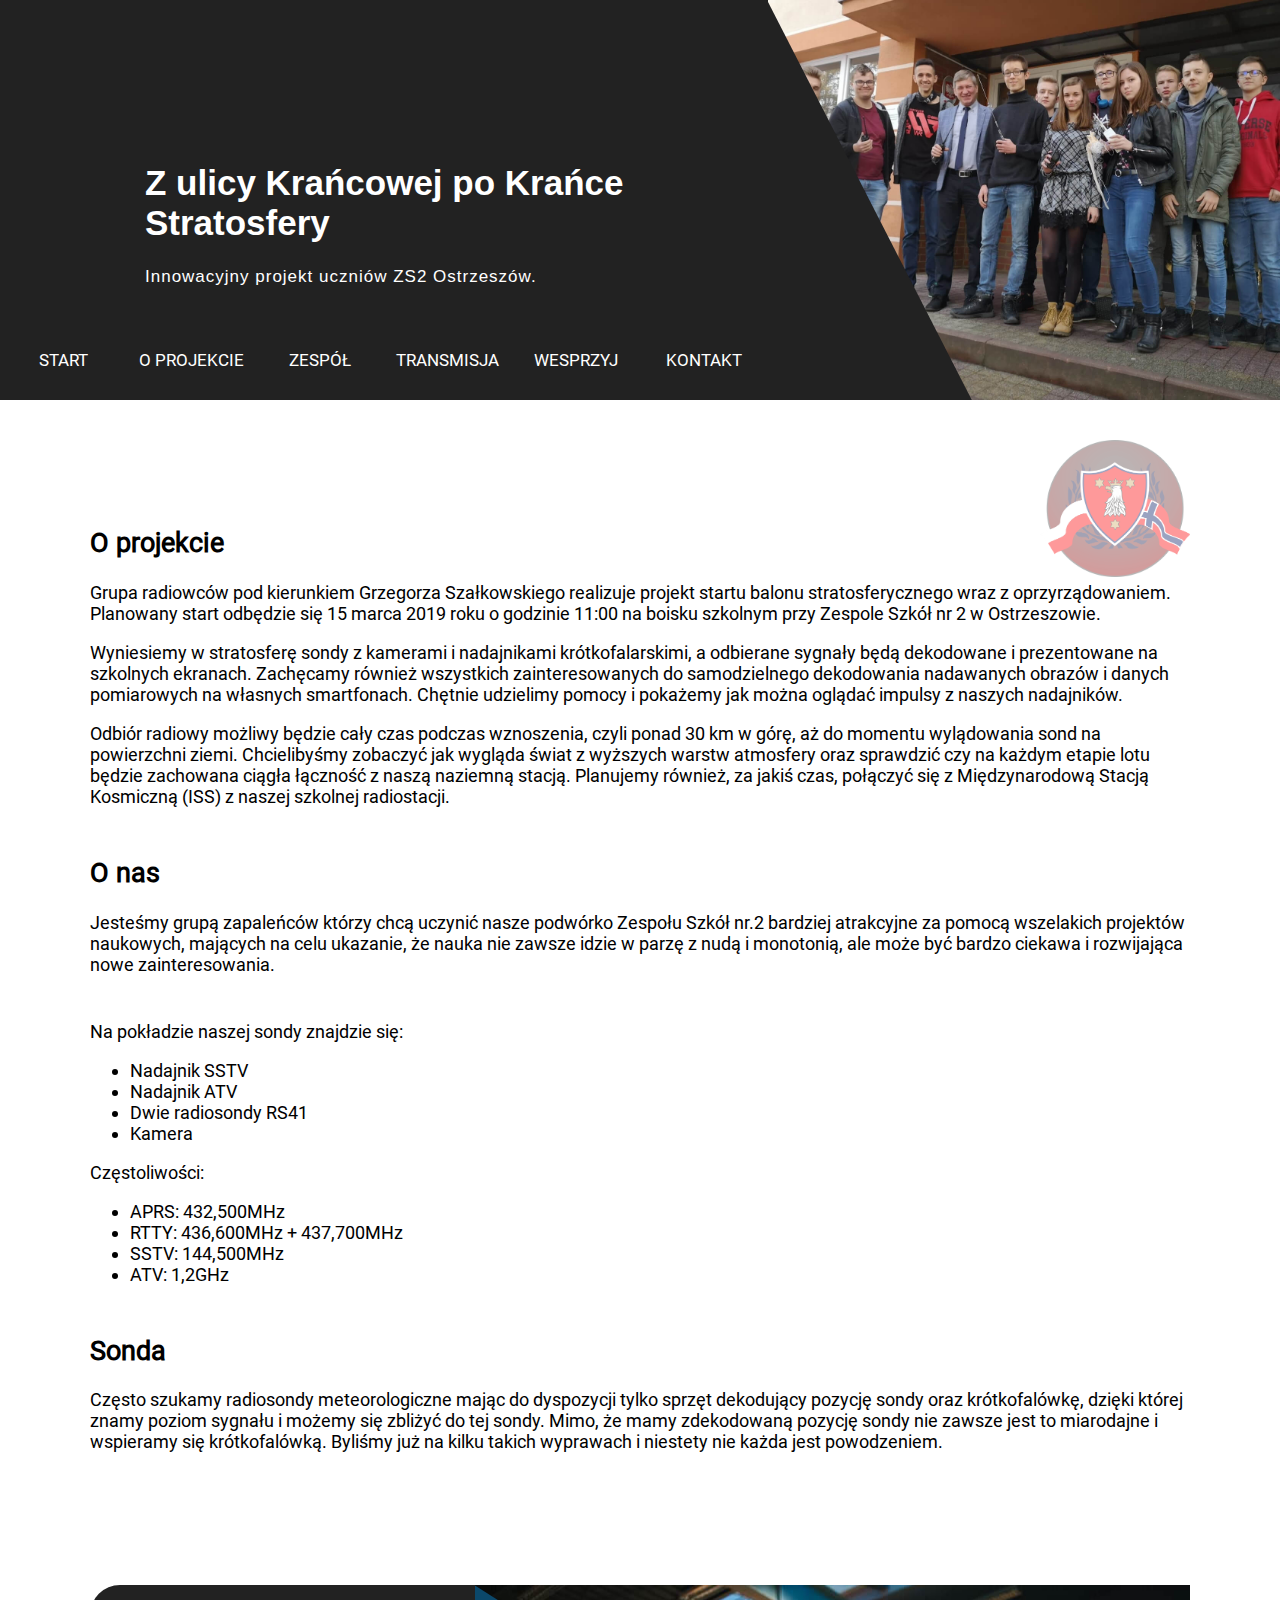
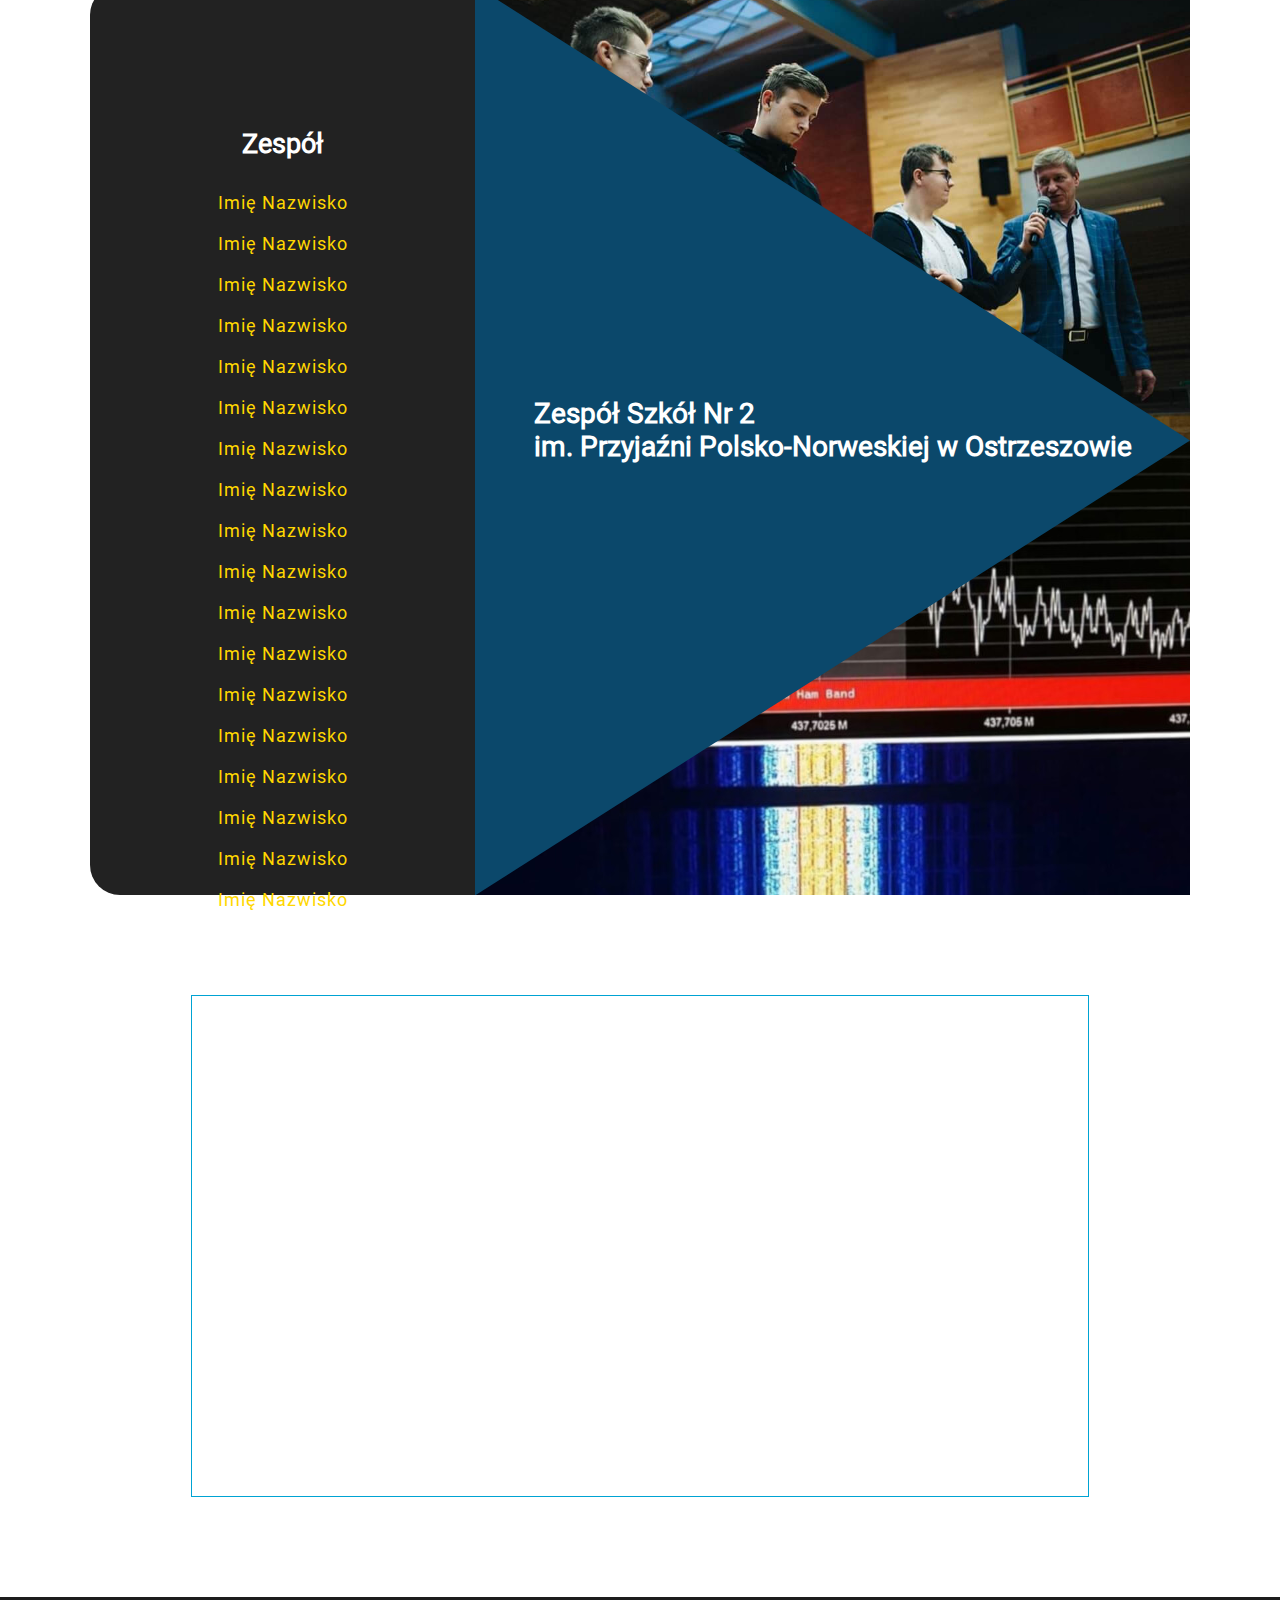
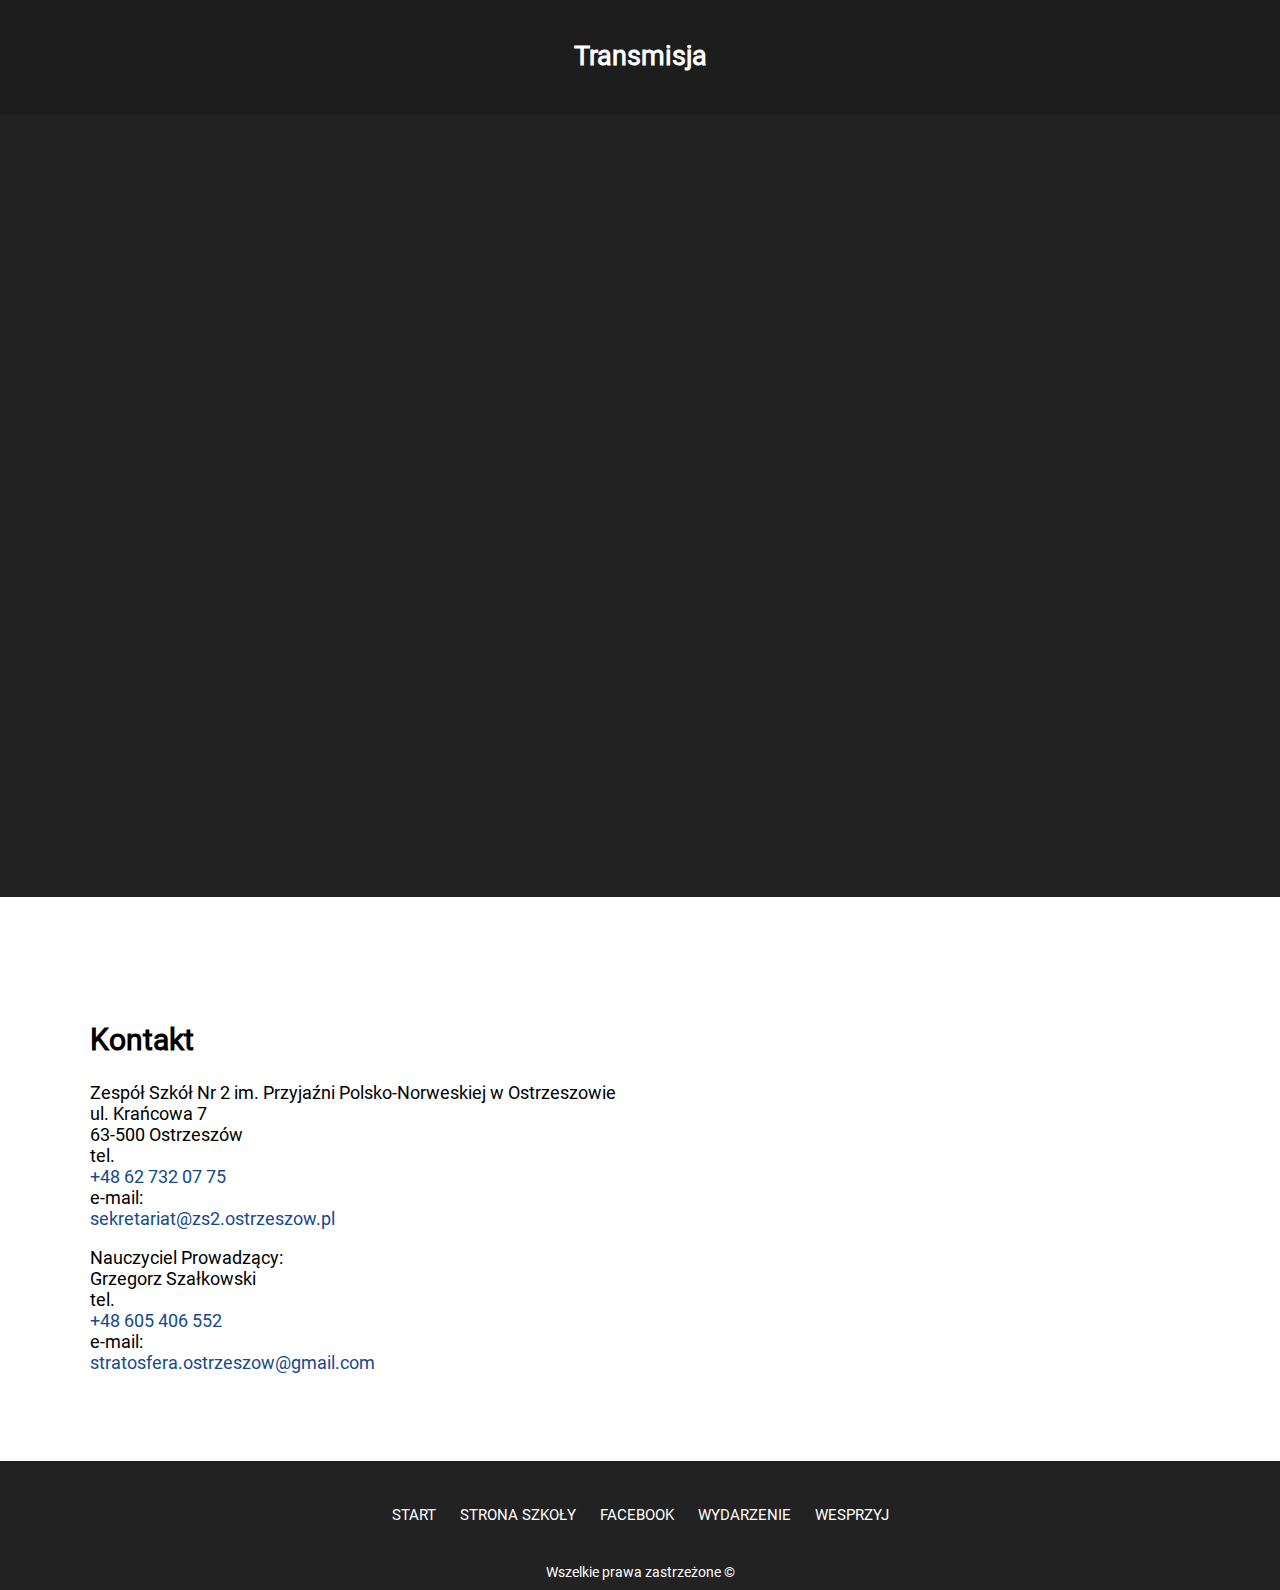
<file: index.html>
<!--
    DESIGNED BY ADAM CZWORDON
--><!DOCTYPE html>
<html lang="pl">
<head>
    <meta charset="utf-8">
    <title>Z ulicy Krańcowej po krańce stratosfery - strona główna</title>
    <meta name="viewport" content="width=device-width, initial-scale=1">
    <meta keywords="zs2, sonda kosmiczna, FUM, Ostrzeszów, informatyka, radio, projekt, kosmos, sonda, krótkofalówka">
    <meta name="description" content="Projekt jest realizowany przez grupę młodych amatorów krótkofalarstwa pod kierownictwem Grzegorza Szałkowskiego. Mamy na celu zobaczenie jak wygląda świat na wyższych warstwach atmosfery oraz sprawdzenie czy na każdym etapie lotu będzie zachowana ciągła łączność z naszą naziemną stacją. Planujemy również za jakiś czas połączyć się z Międzynarodową Stacją Kosmiczną z naszej stacji." />
    <meta name="theme-color" content="#222222"/>
    <link rel="stylesheet" href="css/style.css">
    <link rel="shortcut icon" href="img/" type="image/x-icon">
    <link rel="icon" href="img/favicon/favicon.ico" type="image/x-icon">
    <link rel="manifest" href="manifest.json">
</head>
<body>

    <div class="top clearfix" id="top">
        <div class="top-left">
            <header class="header-text">
                <h1 class="header-h1">Z ulicy Krańcowej po Krańce Stratosfery</h1>
                <p class="header-p">Innowacyjny projekt uczniów ZS2 Ostrzeszów.</p>
            </header>
            <div id="nav" class="nav-container">
                <nav class="nav">
                    <ul class="nav-ul clearfix">
                        <li class="nav-li">
                            <a href="#top" class="nav-a">Start</a>
                        </li>
                        <li class="nav-li">
                            <a href="#about" class="nav-a">O projekcie</a>
                        </li>
                        <li class="nav-li">
                            <a href="#team" class="nav-a">Zespół</a>
                        </li>
                        <li class="nav-li">
                            <a href="#transmission" class="nav-a important">Transmisja</a>
                        </li>
                        <li class="nav-li">
                            <a href="https://zrzutka.pl/8amf3y" rel="noopener" class="nav-a" target="_blank">Wesprzyj</a>
                        </li>
                        <li class="nav-li">
                            <a href="#contact" class="nav-a">Kontakt</a>
                        </li>
                    </ul>
                </nav>
            </div>
            
        </div>

        <div class="team-element">
            <div class="top-team"><span class="img-description">Uczniowie z prof. Grzegorzem Szałkowskim</span></div>
        </div>
    </div>
    <div id="nav-mobile"></div>
    <main >
        <article class="content">
            <div class="content-section zs2logo" id="about">
                <h2>O projekcie</h2>
                <p>Grupa radiowców pod kierunkiem Grzegorza Szałkowskiego realizuje projekt startu balonu stratosferycznego wraz z oprzyrządowaniem. Planowany start odbędzie się 15 marca 2019 roku o godzinie 11:00 na boisku szkolnym przy Zespole Szkół nr 2 w Ostrzeszowie.</p>

                <p>Wyniesiemy w stratosferę sondy z kamerami i nadajnikami krótkofalarskimi, a odbierane sygnały będą dekodowane i prezentowane na szkolnych ekranach. Zachęcamy również wszystkich zainteresowanych do samodzielnego dekodowania nadawanych obrazów i danych pomiarowych na własnych smartfonach. Chętnie udzielimy pomocy i pokażemy jak można oglądać impulsy z naszych nadajników.</p>
                
                <p>Odbiór radiowy możliwy będzie cały czas podczas wznoszenia, czyli ponad 30 km w górę, aż do momentu wylądowania sond na powierzchni ziemi.
                Chcielibyśmy zobaczyć jak wygląda świat z wyższych warstw atmosfery oraz sprawdzić czy na każdym etapie lotu będzie zachowana ciągła łączność z naszą naziemną stacją. Planujemy również, za jakiś czas, połączyć się z Międzynarodową Stacją Kosmiczną (ISS) z naszej szkolnej radiostacji.</p>
            </div>

            <div class="content-section">
                <h2>O nas</h2>
                <p>Jesteśmy grupą zapaleńców którzy chcą uczynić nasze podwórko Zespołu Szkół nr.2 bardziej atrakcyjne za pomocą wszelakich projektów naukowych, mających na celu ukazanie, że nauka nie zawsze idzie w parzę z nudą i monotonią, ale może być bardzo ciekawa i rozwijająca nowe zainteresowania. </p>
            </div>
            
            
            <div class="content-section">
                <p>Na pokładzie naszej sondy znajdzie się:</p>
                <ul>
                    <li>Nadajnik SSTV</li>
                    <li>Nadajnik ATV</li>
                    <li>Dwie radiosondy RS41</li>
                    <li>Kamera</li>
                </ul>

                <p>Częstoliwości:</p>
                <ul>
                    <li>APRS: 432,500MHz</li>
                    <li>RTTY: 436,600MHz + 437,700MHz</li>
                    <li>SSTV: 144,500MHz</li>
                    <li>ATV: 1,2GHz</li>
                </ul>
            </div>

            <div class="content-section">
                <h2>Sonda</h2>
                <p>Często szukamy radiosondy meteorologiczne mając do dyspozycji tylko sprzęt dekodujący pozycję sondy oraz krótkofalówkę, dzięki której znamy poziom sygnału i możemy się zbliżyć do tej sondy. Mimo, że mamy zdekodowaną pozycję sondy nie zawsze jest to miarodajne i wspieramy się krótkofalówką. Byliśmy już na kilku takich wyprawach i niestety nie każda jest powodzeniem.</p>
            </div>

        </article>

        <section class="team-section" id="team">
            <div class="team-center clearfix">
                <div class="team-panel">
                    <h2>Zespół</h2>
                    <ul class="team-ul clearfix">
                        <li class="team-li"><span class="team-span">Imię Nazwisko</span></li>
                        <li class="team-li"><span class="team-span">Imię Nazwisko</span></li>
                        <li class="team-li"><span class="team-span">Imię Nazwisko</span></li>
                        <li class="team-li"><span class="team-span">Imię Nazwisko</span></li>
                        <li class="team-li"><span class="team-span">Imię Nazwisko</span></li>
                        <li class="team-li"><span class="team-span">Imię Nazwisko</span></li>
                        <li class="team-li"><span class="team-span">Imię Nazwisko</span></li>
                        <li class="team-li"><span class="team-span">Imię Nazwisko</span></li>
                        <li class="team-li"><span class="team-span">Imię Nazwisko</span></li>
                        <li class="team-li"><span class="team-span">Imię Nazwisko</span></li>
                        <li class="team-li"><span class="team-span">Imię Nazwisko</span></li>
                        <li class="team-li"><span class="team-span">Imię Nazwisko</span></li>
                        <li class="team-li"><span class="team-span">Imię Nazwisko</span></li>
                        <li class="team-li"><span class="team-span">Imię Nazwisko</span></li>
                        <li class="team-li"><span class="team-span">Imię Nazwisko</span></li>
                        <li class="team-li"><span class="team-span">Imię Nazwisko</span></li>
                        <li class="team-li"><span class="team-span">Imię Nazwisko</span></li>
                        <li class="team-li"><span class="team-span">Imię Nazwisko</span></li>
                    </ul>
                </div>
                <div class="team-right">
                
                    <div class="img-container">
                        <img src="img/photo1.jpeg" class="team-img" alt="4 people, one speaking with a microphone">
                    </div>
                    <div class="img-container">
                        <img src="img/photo3.jpeg" class="team-img" alt="Frequency chart on monitor screen">
                    </div>
                    <!--<div class="test">a</div>
                    <div class="test">a</div>-->
                    <div class="team-triangle">
                        <strong class="text-logo">Zespół Szkół Nr 2<br>im. Przyjaźni Polsko-Norweskiej w Ostrzeszowie</strong> 
                    </div>

                </div>
            </div>

        </section>

        <div>
            <iframe width="490" height="310" src="https://tracker.habhub.org/index.html?embed=1&hidelist=1&hidegraph=0&expandgraph=0&filter=SP3KRE%3BSP6ZWR" class="habhub-iframe" title="Mapa Habhub"></iframe>
        </div>
        

        <section class="transmission-panel" id="transmission">
            <div class="transmission-heading">
                <h2>Transmisja</h2>
            </div>

            <iframe src="https://www.youtube.com/embed/sIwN4fNq-Ek" frameborder="0" allow="accelerometer; autoplay; encrypted-media; gyroscope; picture-in-picture" allowfullscreen class="yt-player" title="Transmisja na żywo z balonu stratosferycznego"></iframe>
            
        </section>

        <section class="content contact clearfix" id="contact">

            <h2 class="big-h2">Kontakt</h2>
            <p>
            Zespół Szkół Nr 2 im. Przyjaźni Polsko-Norweskiej w Ostrzeszowie<br>
            ul. Krańcowa 7<br>
            63-500 Ostrzeszów<br>
            tel.<br> <a href="tel:++48627320775,1">+48 62 732 07 75</a><br>
            e-mail:<br> <a href="mailto:sekretariat@zs2.ostrzeszow.pl">sekretariat@zs2.ostrzeszow.pl</a>
            </p>
            <p>
            Nauczyciel Prowadzący:<br>
            Grzegorz Szałkowski<br>
            tel.<br> <a href="tel:+48605406552,1">+48 605 406 552</a><br>
            e-mail:<br> <a href="mailto:stratosfera.ostrzeszow@gmail.com">stratosfera.ostrzeszow@gmail.com</a>
            </p>

        </section>

    </main>
    <footer class="footer">
        <nav class="footer-nav">
            <ul class="footer-ul">
                <li class="footer-li"><a href="#top">Start</a></li>
                <li class="footer-li"><a href="http://www.zsz2.ostrzeszow.pl/" target="_blank" rel="noopener">Strona szkoły</a></li>
                <li class="footer-li"><a href="https://www.facebook.com/zs2ostrzeszow/" target="_blank" rel="noopener">Facebook</a></li>
                <li class="footer-li"><a href="https://www.facebook.com/events/2146897728954444/" target="_blank" rel="noopener">Wydarzenie</a></li>
                <li class="footer-li"><a href="https://zrzutka.pl/8amf3y" target="_blank" rel="noopener">Wesprzyj</a></li>
            </ul>
            <p class="copyright">Wszelkie prawa zastrzeżone &copy;</p>
        </nav>
    </footer>
    <script src="js/app.js"></script>
</body>
</html>
</file>
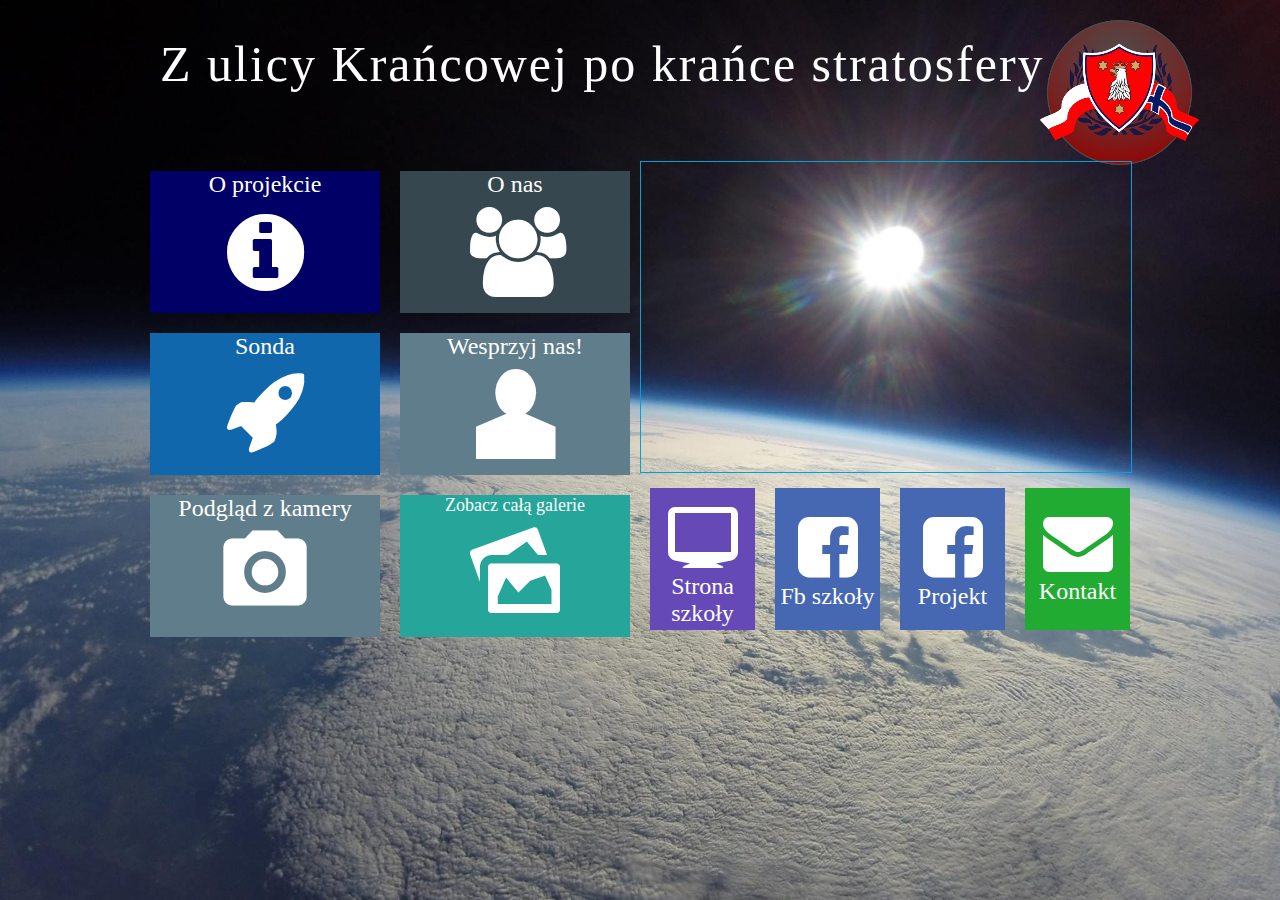
<file: old/strona2/index.html>
<!DOCTYPE html>
<html lang="pl">
<head>
	<link rel="stylesheet" href="https://fonts.googleapis.com/icon?family=Material+Icons">
	<meta charset="utf-8">
	<title>Strona główna</title>
	<link rel="stylesheet" href="style.css" type="text/css"  />
	<style>
		body{
			background-image: url(tlo.jpg);		
		}	
		
	</style>
	<link rel="stylesheet" href="css/img.css" type="text/css" />
	<script src="zegarek.js"></script>
	<script src="http://code.jquery.com/jquery-1.11.2.min.js"></script>
</head>
<div id="container">
	<div class="rectangle">
		<div id="zegar" ></div>
		<div id="logo">Z ulicy Krańcowej po krańce stratosfery</div>
		<div id="obrazek"></div>
		<div style="clear:both;"></div>
		
	</div>
	<div class="square">
	<br>
	<a href="O projekcie.html" >
		<div class="tile">O projekcie</br><i class="icon-info-circled"></i></div>
	</a>
	<a href="O nas.html" >
		<div class="tile1">O nas</br><i class="icon-users"></i></div>	
	</a>	
		<div style="clear: both;"></div>
	<a href="Sonda.html" >
		<div class="tile2">Sonda</br><i class="icon-rocket"></i></div>
	</a>
	
	<a href="https://zrzutka.pl/8amf3y" >
		<div class="tile3">Wesprzyj nas!</br><i class="icon-torso"></i></div>
	</a>
		<div style="clear: both;"></div>	
		
		<a href="ATV.html" >
		<div class="tile3">Podgląd z kamery</br><i class="material-icons"> photo_camera </i></div>
	</a>
	
		<a href="Galeria.html">
		<div id="tile4">
			Zobacz całą galerie <i class="icon-picture-1"></i>
		</div>
		</a>
	</div>
	
	<div class="square">
	<br>
		<iframe width="490" height="310" src="https://tracker.habhub.org/index.html?embed=1&hidelist=1&hidegraph=0&expandgraph=0&filter=SP3KRE%3BSP6ZWR" style="border: 1px solid rgb(0, 163, 211); border-radius: 0px;"></iframe>		</div>
		<a href="http://www.zsz2.ostrzeszow.pl/" target="_blank">
			<div class="strona"><i class="icon-monitor"></i>Strona szkoły</div>
		</a>
		<a href="https://www.facebook.com/zs2ostrzeszow/" target="_blank">
			<div class="fb"><i class="icon-facebook-squared-1"></i>Fb szkoły</div>
		</a>
		<a href="https://www.facebook.com/events/2146897728954444/" target="_blank">
			<div class="proj"><i class="icon-facebook-squared-1"></i>Projekt</div>
		</a>
		<a href="kontakt.html">
			<div class="email"><i class="icon-mail-alt"></i>Kontakt</div>
		</a>
			
	</div>
	<div style="clear: both;"></div>
	<div class="rectangle"></div>
</div>

</body>
</html>
</file>
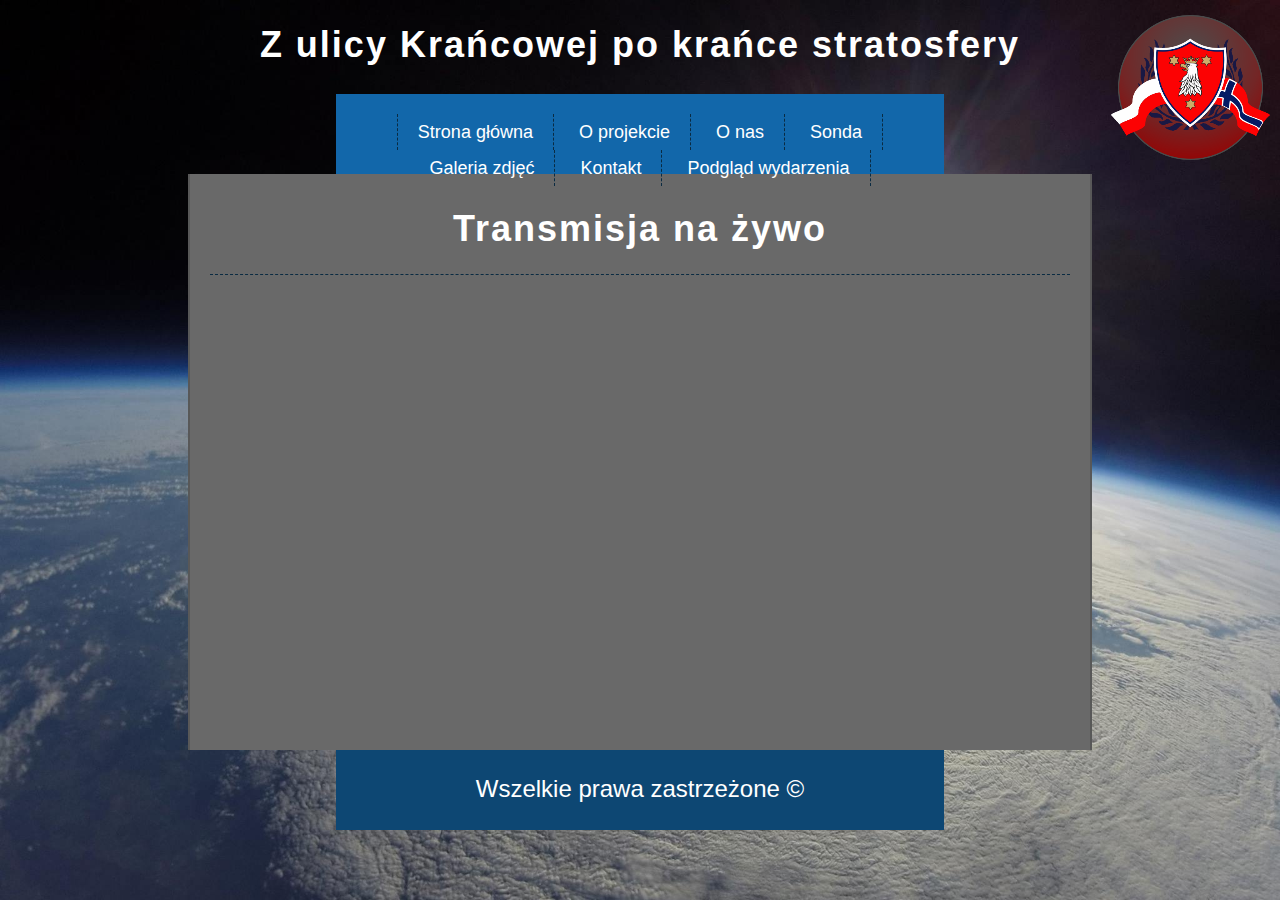
<file: old/strona2/ATV.html>
<!DOCTYPE html>
<html>
<head>
<meta charset="utf-8">
<title>Transmisja na żywo</title>
<link rel="stylesheet" href="podstrona.css" type="text/css" />

</head>
<body>
	<div id="container">
		<div class="logo">
			<h1>Z ulicy Krańcowej po krańce stratosfery</h1>
			<div class="obrazek"></div>
		</div>
		<div class="nav">
			<ul class="menu">
				<li><a href="index.html">Strona główna</a></li>
				<li><a href="O projekcie.html">O projekcie</a></li>
				<li><a href="O nas.html">O nas</a></li>
				<li><a href="Sonda.html">Sonda</a></li>
				<li><a href="Galeria.html">Galeria zdjęć</a></li>
				<li><a href="kontakt.html">Kontakt</a></li>
				<li><a href="ATV.html">Podgląd wydarzenia</a></li>
			</ul>
			
		</div>
		
		<div class="content">
			<div class="naglowek">
				<h1>Transmisja na żywo</h1>
			</div>
			<div class="tekst">
			<iframe width="750" height="400" src="https://www.youtube.com/embed/Q5jUj7_zHTg" frameborder="0" allow="accelerometer; autoplay; encrypted-media; gyroscope; picture-in-picture" allowfullscreen></iframe>
			</div>
		</div>
				
				
			</div>
		</div>
		<div class="footer">
			<div id="footer2">Wszelkie prawa zastrzeżone &copy;</div>
		</div>
	
	
	
	
	
	</div>



</body>
</html>
</file>
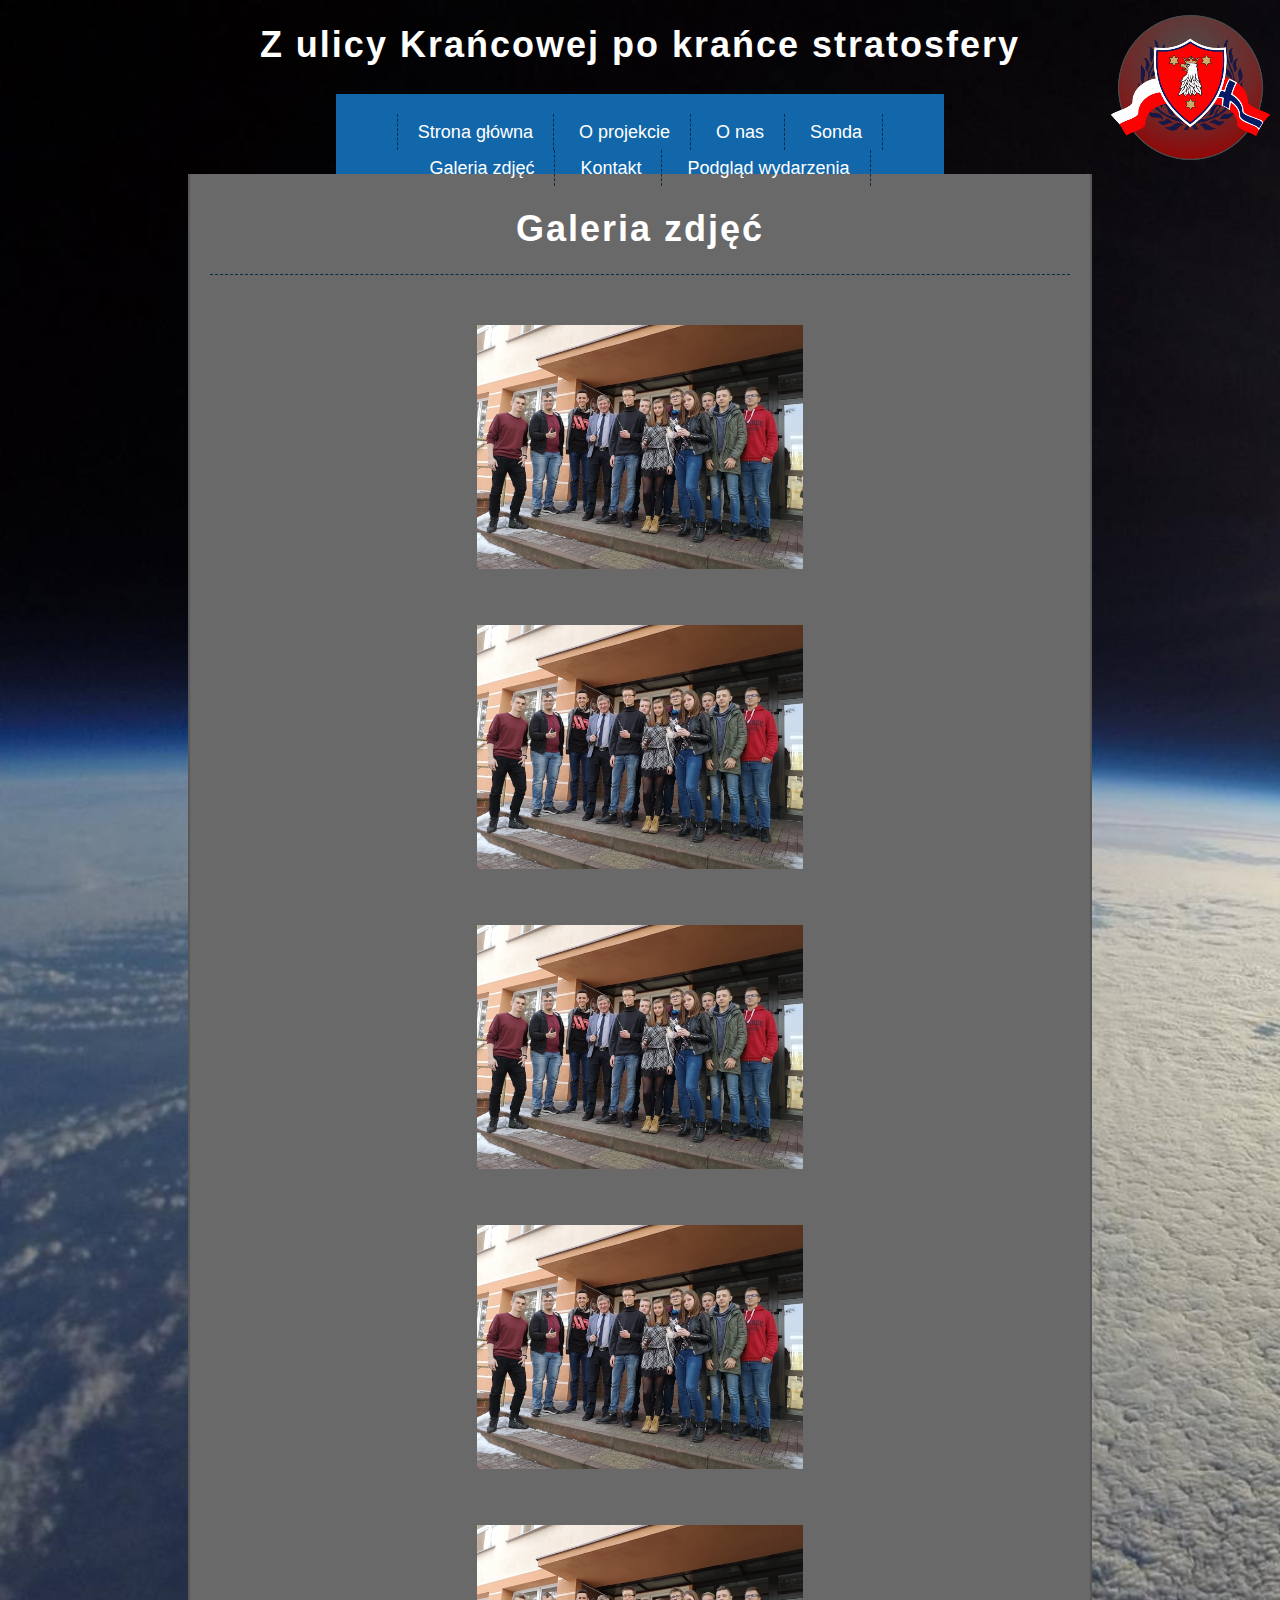
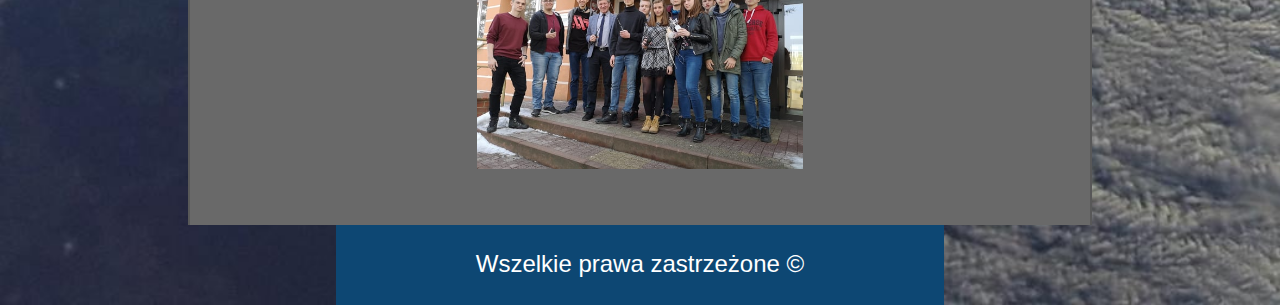
<file: old/strona2/Galeria.html>
<!DOCTYPE html>
<html>
<head>
<meta charset="utf-8">
<title>O projekcie</title>
<link rel="stylesheet" href="podstrona.css" type="text/css" />

</head>
<body>
	<div id="container">
		<div class="logo">
			<h1>Z ulicy Krańcowej po krańce stratosfery</h1>
			<div class="obrazek"></div>
		</div>
		<div class="nav">
			<ul class="menu">
				<li><a href="index.html">Strona główna</a></li>
				<li><a href="O projekcie.html">O projekcie</a></li>
				<li><a href="O nas.html">O nas</a></li>
				<li><a href="Sonda.html">Sonda</a></li>
				<li><a href="Galeria.html">Galeria zdjęć</a></li>
				<li><a href="kontakt.html">Kontakt</a></li>
				<li><a href="ATV.html">Podgląd wydarzenia</a></li>
			</ul>
			
		</div>
		
		<div class="content">
			<div class="naglowek">
				<h1>Galeria zdjęć</h1>
			</div>
			<div class="tekst">
				<div class="zdjecie">
					<img src="zdjecia/zdjecie1.png"/>
				</div>
				<div class="zdjecie">
					<img src="zdjecia/zdjecie2.png"/>
				</div>
				<div class="zdjecie">
					<img src="zdjecia/zdjecie3.png"/>
				</div>
				<div class="zdjecie">
					<img src="zdjecia/zdjecie4.png"/>
				</div>
				<div class="zdjecie">
					<img src="zdjecia/zdjecie5.png"/>
				</div>
				</div>
				
				</div>
				
				
			</div>
		</div>
		<div class="footer">
			<div id="footer2">Wszelkie prawa zastrzeżone &copy;</div>
		</div>
	
	
	
	
	
	</div>



</body>
</html>
</file>
<file: css/style.css>
/*DESIGNED BY ADAM CZWORDON*/
@font-face {
    font-family: Roboto;

    src: url(../font/Roboto-Regular.ttf);
}

html {
    scroll-behavior: smooth;
}

html,
body {
    min-height: 100%;
    margin: 0px;
    padding: 0px;
    font-family: Arial, Helvetica, sans-serif;
    font-family: Roboto;
    font-size: 18px;
}

a {
    color: rgb(20, 74, 145);
    text-decoration: none;
}

a:hover {
    text-decoration: underline;
}

.top {
    width: 100%;
    height: 400px;
    min-height: 100px;
    max-height: 50vh;
    background-color: #222;
    color: white;
}

.top-left {
    float: left;
    width: 60%;
    height: 100%;
}

.header-text {
    padding: 140px 0px 0px 145px;
    width: 100%;
    height: 80%;
    box-sizing: border-box;
    font-family: Arial, Helvetica, sans-serif;
}

.header-h1 {
    font-size: 35px;
}

.header-p {
    letter-spacing: 1px;
    font-size: 17px;
}

.nav-container {
    width: 100%;
    height: 20%;
}

.nav {
    height: 100%;
    width: 100%;
    background-color: #222;
    color: white;
    position: relative;
    bottom: 0;
    box-sizing: border-box;
}

.nav-ul {
    width: 100%;
    height: 100%;
    padding: 0px;
    margin: 0px;
    list-style-type: none;
}

.nav-li {
    float: left;
    display: block;
    min-width: 15%;
    height: 100%;
}

.nav-a {
    padding: 30px 0px;
    height: 100%;
    width: 100%;
    display: block;
    box-sizing: border-box;
    color: white;
    text-align: center;
    z-index: 5;
    text-transform: uppercase;
    text-decoration: none !important;
    position: relative;
    -webkit-transition: all 0.3s ease-in-out;
    -moz-transition: all 0.3s ease-in-out;
    -ms-transition: all 0.3s ease-in-out;
    -o-transition: all 0.3s ease-in-out;
}

.nav-a:after {
    content: "";
    height: 0%;
    z-index: -1;
    width: 100%;
    bottom: 0;
    left: 0;
    right: 0;
    position: absolute;
    -webkit-transition: all 0.3s ease-in-out;
    -moz-transition: all 0.3s ease-in-out;
    -ms-transition: all 0.3s ease-in-out;
    -o-transition: all 0.3s ease-in-out;
    background-color: #fff;
}

.nav-li:hover .nav-a:after,
.nav-a:focus .nav-a:after {
    height: 100%;
}

.nav-li:hover .nav-a,
.nav-a:focus .nav-a {
    color: black;
}

.important {
    -webkit-animation: important 2s ease-in-out infinite;
    -moz-animation: important 2s ease-in-out infinite;
    -o-animation: important 2s ease-in-out infinite;
    animation: important 2s ease-in-out infinite;
}

@-webkit-keyframes important {
    0% {
        background-color: #000;
    }

    50% {
        background-color: #222;
    }

    100% {
        background-color: #000;
    }
}

.team-element {
    float: left;
    width: 40%;
    height: 100%;
    box-sizing: border-box;
    position: relative;
}

.team-element::before {
    content: "";
    display: block;
    width: 40%;
    height: 100%;
    z-index: 9999;
    left: -1px;
    background-color: #222;
    position: absolute;
    -webkit-clip-path: polygon(0 0, 0% 100%, 100% 100%);
    clip-path: polygon(0 0, 0% 100%, 100% 100%);
}

.top-team {
    width: 100%;
    height: 100%;
    background-image: url("../img/baner/team.jpeg");
    z-index: 1;
    background-position: center;
    background-repeat: no-repeat;
    background-size: cover;
}

.img-description {
    visibility: hidden;
}

.clearfix::after {
    content: "";
    clear: both;
    display: block;
}

.content {
    padding: 100px 0px;
    padding: 100px 0px 70px;
    margin: 0 auto;
    width: 1100px;
}

.content-section {
    padding: 10px 0px;
}

.zs2logo {
    position: relative;
}

.zs2logo::before {
    content: "";
    display: block;
    background-image: url("../img/logo_zs2.png");
    background-size: cover;
    width: 150px;
    height: 137px;
    opacity: 0.4;
    position: absolute;
    z-index: -1;
    top: -60px;
    right: 0px;
    -webkit-transition: all 0.3s ease-in-out;
    -moz-transition: all 0.3s ease-in-out;
    -ms-transition: all 0.3s ease-in-out;
    -o-transition: all 0.3s ease-in-out;
}

.content:hover .zs2logo::before {
    opacity: 0.7;
}

.posts {
    border-top: 1px solid #ddd;
    margin-top: 50px;
    padding-top: 1px;
}

.post-el {
    width: 95%;
    margin: 20px auto;
    padding: 20px;
    box-sizing: border-box;
    background-color: #eee;
    border-radius: 15px;
}

.post-title {
    font-size: 20px;
    font-weight: 500;
    color: #222;
}

.post-content {
    font-size: 16px;
    color: #333;
    padding: 1px 0px;
}

.post-el p {
    margin: 5px 0px;
}

.post-info {
    color: #999;
    font-size: 13px;
}

.team-section {
    width: 100%;
    padding: 40px 0px 100px;
    color: white;
    height: 910px;
}

.team-center {
    width: 1100px;
    margin: 0 auto;
    height: 100%;
}

.team-panel {
    text-align: center;
    height: 910px;
    box-sizing: border-box;
    width: 35%;
    float: left;
    background-color: #222;
    padding: 15px 0px 10px;
    padding: 120px 0px 10px;
    border-top-left-radius: 30px;
    border-bottom-left-radius: 30px;
}

.team-ul {
    list-style-type: none;
    padding: 0px;
    margin: 0px;
    max-height: 90%;
}

.team-li {
    display: block;
    margin: 0 auto;
    letter-spacing: 1px;
    padding: 10px 0px;
    color: gold;
    position: relative;
    z-index: 1;
    cursor: cell;
}

.team-span::after {
    content: "";
    height: 100%;
    z-index: -1;
    width: 0%;
    bottom: 0;
    left: 0;
    right: 0;
    position: absolute;
    -webkit-transition: all 0.3s ease-in-out;
    -moz-transition: all 0.3s ease-in-out;
    -ms-transition: all 0.3s ease-in-out;
    -o-transition: all 0.3s ease-in-out;
    background-color: #fff;
}

.team-li:hover .team-span:after {
    width: 100%;
}

.text-logo {
    margin-top: -20px;
}

.team-right {
    float: left;
    height: 100%;
    width: 65%;
    position: relative;
}

.img-container {
    width: 100%;
    height: 50%;
    overflow: hidden;
}

.team-img {
    width: 100%;
    height: 100%;
    text-align: right;
    display: block;
}

.team-triangle {
    height: 910px;
    width: 100%;
    background-color: #0b486b;
    -webkit-clip-path: polygon(100% 50%, 0 0, 0 100%);
    clip-path: polygon(100% 50%, 0 0, 0 100%);
    display: flex;
    justify-content: center;
    /* align horizontal */
    align-items: center;
    font-size: 28px;
    text-align: left;
    position: absolute;
    top: 0%;
    bottom: 100%;
}

.transmission-panel {
    width: 100%;
    height: 100vh;
    background-color: #222;
    color: white;
}

.transmission-heading {
    text-align: center;
    padding: 20px 0px;
    background-color: rgb(29, 29, 29);
}

.yt-player {
    margin: 0 auto;
    display: block;
    width: 80%;
    height: 80%;
}

.footer {
    width: 100%;
    padding: 40px 30px 10px 30px;
    text-align: center;
    box-sizing: border-box;
    background-color: #222;
    color: white;
}

.footer p {
    margin: 0px;
}

.big-h2 {
    font-size: 30px;
}

.footer-nav {
    width: 1000px;
    margin: 0 auto;
}

.footer-ul {
    list-style-type: none;
    padding: 0px 0px 20px;
    margin: 0px;
    display: block;
}

.footer-li {
    display: inline-block;
    min-width: 60px;
    padding: 0px;
    text-transform: uppercase;
    font-size: 15px;
}

.footer-li a {
    color: white;
    padding: 5px 10px;
    display: block;
}

.copyright {
    padding-top:15px;
    font-size: 14px;
    font-weight: 400;
}

.content-panel {
    float: left;
    height: 100%;
    width: 50%;
}

.habhub-iframe {
    display: block;
    margin: 0 auto 100px;
    border: 1px solid #00a3d3;
    border-radius: 0;
    width: 70%;
    height: 500px;
}

@media screen and (max-width:1300px) {
    
    .center {
        text-align: center;
    }
}

@media screen and (max-width:1367px) {

    .top {
        max-height: unset;
    }
}


@media screen and (max-width:1300px) {

    .nav-li {
        min-width: 16.66%;
        font-size: 17px;
    }

    .content-section {
        padding: 5px 0px;
    }
}

@media screen and (max-width:1153px) {
    .content {
        width: 95%;
        margin: 0 auto;
        padding-bottom: 20px;
    }

    .nav-li {
        font-size: 16px;
    }
}

@media screen and (max-width:1120px) {

    .header-text {
        padding: 100px 0px 0px 100px;
    }

    .nav-li {
        font-size: 15px;
    }

    .team-section {
        height: auto;
        padding: 0px;
        margin-top: 30px;
    }

    .team-center {
        width: 100%;
    }

    .team-panel {
        width: 100%;
        float: none;
        padding: 1px 0px 35px;
        height: auto;
        border-top-left-radius: 0px;
        border-bottom-left-radius: 0px;
        border-radius: 0px;
    }

    .team-ul {
        width: 901px;
        margin: 0 auto;
    }

    .team-li {
        padding: 10px;
        display: inline-block;
    }

    .team-span::after {
        height: 100%;
        width: 100%;
        bottom: 0;
        left: 0;
        right: 0;
        top: 0;
        transform: scale(0);
        -webkit-transition: all 0.3s ease;
        -moz-transition: all 0.3s ease;
        -ms-transition: all 0.3s ease;
        -o-transition: all 0.3s ease;
    }

    .team-li:hover .team-span:after {
        transform: scale(1);
    }

    /*.team-li:nth-child(5n+6) {
        clear: both;
        display: block;
    }*/

    .text-logo {
        margin-top: -15px;
    }

    .team-right {
        float: none;
        height: 100%;
        width: 100%;
    }

    .img-container {
        width: 100%;
        max-height: 50%;
        overflow: hidden;
    }

    .team-img {
        max-height: 50%;
    }

    .habhub-iframe {
        display: block;
        border: 0px solid #00a3d3;
        border-radius: 0;
        margin: 0 auto;
        width: 100%;
    }

    .team-triangle {
        height: 100%;
        width: 100%;
    }

    .footer-nav {
        width: 100%;
        margin: 0 auto;
    }
}

@media screen and (max-width:935px) {

    .team-ul {
        width: 100%;
    }

    .team-li {
        padding: 10px;
        float: none;
        display: inline-block;
    }

    .team-li:nth-child(6n+1) {
        display: inline-block;
    }
}

@media screen and (max-width:570px) {

    .top {
        display: flex;
        height: 500px;
        flex-flow: column;
        max-height: initial;
        margin-top: -40px;
    }

    .top-left {
        order: 2;
        float: none;
        width: 100%;
        height: 40%;
        text-align: center;
    }

    .team-element {
        order: 1;
        width: 100%;
        height: 60%;
        float: none;
    }

    .team-element:before {
        display: none;
    }

    .header-text {
        padding: 5px 1px;
    }

    .header-h1 {
        font-size: 25px;
    }

    .nav-li:nth-child(4) {
        clear: both;
    }

    .nav-li {
        width: 33.33%;
    }
}

@media screen and (max-width:470px) {
    .text-logo {
        font-size: 20px;
        padding: 6px;
    }

    .contact {
        width: 80%;
        margin: 0 auto;
        word-break: break-word;
    }
}
</file>
<file: old/strona2/style.css>
body {
	background-image:url(tlo.jpg);
	background-position:relative;
	background-size:cover;
	font-size: 18px;
	background-color: #303030;
	font-family: 'Fahkwang', times-new-roman;
	color:white;
}
#container {
	width: 1000px;
	margin-left: auto;
	margin-right: auto;
}
#zegar
{
	float:left;
	text-align:left;
	font-size:40px;
	margin-bottom:10px;
}
#logo
{
	float:left;
	font-size:50px;
	text-align:left;
	width:960px;
	margin-top:15px;
	letter-spacing:2px;
	text-align:left;
}
#obrazek
{
	background-image:url(logo.png);
	width:159px;
	height:145px;
	margin-left:880px;
}
.rectangle {
	width: 960px;
	margin: 20px;
	height: 100px;
	
}
.square{
	width: 50%;
	float: left; 
	
}
.tile
{
	margin: 10px;
	width: 230px;
	height: 142px;
	background-color: #000066;
	float: left;
	font-size:24px;
	text-align:center;
	
}
.tile:hover
{
	background-color: #000044;
}
.tile1 {
	margin: 10px;
	width: 230px;
	height: 142px;
	background-color: #37474f;
	float: left;
	font-size:24px;
	text-align:center;
	
}

.tile1:hover
{
	background-color:#26363e;
}
.tile2{
	margin: 10px;
	width: 230px;
	height: 142px;
	background-color: #1067ab;
	float: left;
	font-size:24px;
	text-align:center;
}
.tile2:hover
{
	background-color:#00569a;
}
.tile3{
	margin: 10px;
	width: 230px;
	height: 142px;
	background-color: #607d8b;
	float: left;
	font-size:24px;
	text-align:center;
}
.tile3:hover
{
	background-color:#506c7c;
}
.tile4{
	
	margin:10px;
	
	width: 230px;
	height: 142px;
	background-color: #26a69a;
	font-size:33px;
	text-align:center;
	float:left;
}
#tile4
{
	margin:10px;
	width: 230px;
	height: 142px;
	background-color: #26a69a;
	font-size:px;
	text-align:center;
	float:left;
}
#tile4:hover
{
	background-color:#159589;
}
#tile5{
	margin-top:20px;
	margin: 10px;
	width: 440px;
	height: 264px;
	background-color: #a1a1a1;
	font-size:24px;
	text-align:center;
	padding:20px;
	text-decoration:underline;
	
}
.strona{
	margin: 10px;
	width: 105px;
	height: 142px;
	background-color: #654ab7;
	float: left;
	text-align:center;
	font-size:24px;
	text-align:center;
}
.fb{
	margin: 10px;
	width: 105px;
	height: 142px;
	background-color: #4668b3;
	float: left;
	text-align:center;
	font-size:24px;
}
.proj{
		margin: 10px;
	width: 105px;
	height: 142px;
	background-color: #4668b3;
	float: left;
	text-align:center;
	font-size:24px;
}
.email{
	margin: 10px;
	width: 105px;
	height: 142px;
	background-color: #21ab33;
	float: left;
	text-align:center;
	font-size:24px;
}
a
{
	text-decoration:none;
	color:#fff;
}
.strona:hover
{
	color:#fff;
	background-color:#5339a6;
}
.fb:hover
{
	color:#fff;
	background-color:#3557a2;
}
.proj:hover
{
	color:#fff;
	background-color:#3557a2;
}
.email:hover
{
	color:#fff;
	background-color:#109a22;
}
.material-icons {
  font-family: 'Material Icons';
  font-weight: normal;
  font-style: normal;
  font-size: 100px;  /* Preferred icon size */
  display: inline-block;
  line-height: 1;
  text-transform: none;
  letter-spacing: normal;
  word-wrap: normal;
  white-space: nowrap;
  direction: ltr;

  /* Support for all WebKit browsers. */
  -webkit-font-smoothing: antialiased;
  /* Support for Safari and Chrome. */
  text-rendering: optimizeLegibility;

  /* Support for Firefox. */
  -moz-osx-font-smoothing: grayscale;

  /* Support for IE. */
  font-feature-settings: 'liga';
}
</file>
<file: old/strona2/css/img.css>
@font-face {
  font-family: 'img';
  src: url('../font/img.eot?9188347');
  src: url('../font/img.eot?9188347#iefix') format('embedded-opentype'),
       url('../font/img.woff2?9188347') format('woff2'),
       url('../font/img.woff?9188347') format('woff'),
       url('../font/img.ttf?9188347') format('truetype'),
       url('../font/img.svg?9188347#img') format('svg');
  font-weight: normal;
  font-style: normal;
}
/* Chrome hack: SVG is rendered more smooth in Windozze. 100% magic, uncomment if you need it. */
/* Note, that will break hinting! In other OS-es font will be not as sharp as it could be */
/*
@media screen and (-webkit-min-device-pixel-ratio:0) {
  @font-face {
    font-family: 'img';
    src: url('../font/img.svg?9188347#img') format('svg');
  }
}
*/
 
 [class^="icon-"]:before, [class*=" icon-"]:before {
  font-family: "img";
  font-style: normal;
  font-weight: normal;
  speak: none;
 
  display: inline-block;
  text-decoration: inherit;
  width: 1em;
  margin-right: .2em;
  text-align: center;
  /* opacity: .8; */
 
  /* For safety - reset parent styles, that can break glyph codes*/
  font-variant: normal;
  text-transform: none;
 
  /* fix buttons height, for twitter bootstrap */
  line-height: 1em;
 
  /* Animation center compensation - margins should be symmetric */
  /* remove if not needed */
  margin-left: .2em;
 
  /* you can be more comfortable with increased icons size */
  /* font-size: 120%; */
 
  /* Font smoothing. That was taken from TWBS */
  -webkit-font-smoothing: antialiased;
  -moz-osx-font-smoothing: grayscale;
 
  /* Uncomment for 3D effect */
  /* text-shadow: 1px 1px 1px rgba(127, 127, 127, 0.3); */
}
 
.icon-picture-1:before { content: '\e806'; font-size:90px;margin-top:10px;} /* '' */
.icon-monitor:before { content: '\e800';font-size:70px; margin-top:15px; } /* '' */
.icon-users:before { content: '\e801'; font-size:90px;margin-top:10px;} /* '' */
.icon-rocket:before { content: '\e802'; font-size:90px;margin-top:10px;} /* '' */
.icon-info-circled:before { content: '\e803';font-size:90px;margin-top:10px; } /* '' */
.icon-torso:before { content: '\e804'; font-size:90px;margin-top:10px;} /* '' */
.icon-mail-alt:before { content: '\f0e0';font-size:70px; margin-top:20px;  } /* '' */
.icon-facebook-squared-1:before { content: '\f308'; font-size:70px; margin-top:25px;} /* '' */
</file>
<file: old/strona2/podstrona.css>
body
{	
	margin:0px;
	background-image:url(tlo.jpg);
	background-position:relative;
	background-size:cover;
	font-size: 18px;
	font-family: 'Fahkwang', sans-serif;
	color:white;
}


.conteiner
{
	width:100%;
}
.logo
{
	margin:15px;
	width:100%;
	height:70px;
	font-weight:800;
	letter-spacing:2px;
	text-align:center;
	margin:0px;
	
}
.obrazek
{
	background-image:url(logo.png);
	width:159px;
	height:145px;
	position:absolute;
	top:15px;
	right:10px;
}
.nav
{
	width:50%;
	height:60px;
	background-color:#1267aa;
	text-align: center;
	margin: auto;
	width: 45.9%;
	padding: 10px;
	z-index:100;
}
.menu 
{
	list-style-type: none;
	margin: 0;
	padding: 10px;
	font-size: 18px;
	min-height: 38px;
	line-height: 200%;
}
.menu >li
{
	display: inline-block;
	padding-left: 20px;
	padding-right: 20px;
	border-right: 1px dashed #0a2b42;
}
.menu > li:first-child
{
	border-left: 1px dashed #0a2b42;
}
.menu a
{
	color: #fff;
	text-decoration: none;
}

.menu a:hover
{
	color: #0a2b42;
}
.content
{
	
	background-color:#696969;
	height:100%;
	padding-top:10px;
	width:900px;
	margin-left:auto;
	margin-right:auto;
	padding-bottom:50px;
	border-right:2px solid #585858;
	border-left:2px solid #585858;
}

.tekst
{
	margin-left:70px;
	margin-right:70px;
	
}

.zdjecie 
{
	widht:100%;
	margin-top:50px;
	text-align:center;
	transition:transform .5s ease-in-out;
}
.zdjecie:hover
{
	transform:scale(1.3,1.3);
}
.naglowek
{
	border-bottom:1px dashed #0a2b42;
	text-align:center;
	margin:20px;
	letter-spacing:2px;
}
.footer
{
	widht:100%;
	background-color:#0d4773;
	height:60px;
	float:bottom;
	margin: auto;
	width: 45.9%;
	padding: 10px;
	

}
#footer
{
	text-align:center;
	font-size:24px;
	padding:15px;
}
#footer2
{
	text-align:center;
	font-size:24px;
	padding:15px;
}

.gallery-content {
  font-size: 0;
  letter-spacing: 0;
  line-height: 0;
  margin-bottom: 1rem;
  text-align: center;
}

.gallery-content a {
  background: no-repeat center / cover;
  border: 3px solid #737c85;
  display: inline-block;
  height: 120px;
  margin: 5px;
  width: 120px;
}

.gallery-content a:hover {
  border-color: #ffc000;
}

.compsoul-gallery-mask {
  background: rgba(0, 0, 0, 0.8);
  display: none;
  height: 100vh;
  left: 0rem;
  position: fixed;
  top: 0rem;
  width: 100vw;
  z-index: 999;
}

.compsoul-gallery-mask.active {
  display: block;
}

.compsoul-gallery-mask-before {
  height: 100vh;
  left: 0rem;
  position: fixed;
  top: 0rem;
  width: 100vw;
}

.compsoul-gallery-mask-before-button {
  background: #000;
  content: "";
  cursor: pointer;
  height: 4vw;
  right: 0rem;
  position: fixed;
  top: 0rem;
  width: 4vw;
  z-index: 1;
}

.compsoul-gallery-mask-before:after {
  color: #fff;
  content: "\f105\f104";
  cursor: pointer;
  font-family: "FontAwesome";
  font-size: 2vw;
  letter-spacing: -0.1875rem;
  line-height: 2vw;
  right: 2vw;
  position: fixed;
  top: 2vw;
  transform: translate(50%, -50%);
  z-index: 1;
}

.compsoul-gallery img {
  border: 0;
  clip: rect(0 0 0 0);
  height: 0.0625rem;
  margin: -0.0625rem; 
  overflow: hidden; 
  padding: 0;
  position: absolute; 
  width: 0.0625rem;
}

.compsoul-gallery .gallery-comment {
  background: rgba(0, 0, 0, 0.6);
  box-sizing: border-box;
  bottom: 0;
  color: #fff;
  padding: 10px;
  position: absolute;
  width: 100%;
}

.compsoul-gallery-prev, .compsoul-gallery-next {
  background: #000;
  cursor: pointer;
  font-size: 0;
  height: 4vw;
  letter-spacing: 0;
  line-height: 0;
  right: 0rem;
  overflow: hidden;
  position: fixed;
  text-indent: 100%;
  top: 50%;
  transform: translateY(-50%);
  white-space: nowrap;
  width: 4vw;
  z-index: 1;
}

.compsoul-gallery-prev {
  left: 0rem;
}

.compsoul-gallery-prev:before, .compsoul-gallery-next:before {
  display: block;
  color: #fff;
  content: "\f105";
  font-family: "FontAwesome";
  font-size: 2vw;
  line-height: 4vw;
  height: 4vw;
  text-align: center;
  text-indent: initial;
  width: 4vw;
}

.compsoul-gallery-close:after {
  float: left;
  margin-left: 0.1875rem;
  text-align: right;
  width: 2vw;
}

.compsoul-gallery-prev:before {
  content: "\f104";
}

.compsoul-gallery-first-element, .compsoul-gallery-second-element {
  background: no-repeat center / cover;
  left: 50%;
  max-height: 90vh;
  max-width: 90vw;
  position: fixed;
  top: 50%;
  transform: translate(-50%, -50%);
  transition: opacity 0.4s;
}

.compsoul-gallery-first-element.active {
  animation: active linear 0.4s forwards;
}

.compsoul-gallery-first-element.next, .compsoul-gallery-second-element.next {
  animation: next-of linear 0.4s forwards;
}

.compsoul-gallery-first-element.prev, .compsoul-gallery-second-element.prev {
  animation: prev-of linear 0.4s forwards;
}

.compsoul-gallery-first-element.next.active, .compsoul-gallery-second-element.next.active {
  animation: next linear 0.4s forwards;
}

.compsoul-gallery-first-element.prev.active, .compsoul-gallery-second-element.prev.active {
  animation: prev linear 0.4s forwards;
}

.compsoul-gallery-loader {
  opacity: 0;
}

.compsoul-gallery-loader.active {
  animation: active linear 0.4s forwards 0.4s;
}

.compsoul-gallery-loader.none {
  animation: none;
  transition: opacity 0.4s;
}

.compsoul-gallery-loader:before, .compsoul-gallery-loader:after {
  animation: turn linear 1s infinite;
  border: solid #fff;
  border-radius: 100%;
  content: "";
  display: block;
  height: 2rem;
  left: 50%;
  margin: -1rem 0 0 -1rem;
  position: fixed;
  top: 50%;
  width: 2rem;
}

.compsoul-gallery-loader:before {
  border-width: 0 0.125rem 0.125rem 0;
}

.compsoul-gallery-loader:after {
  animation-direction: reverse;
  border-width: 0.125rem 0 0 0.125rem;
  height: 4rem;
  margin: -2rem 0 0 -2rem;
  width: 4rem;
}

@keyframes active {
  0% {
    opacity: 0;
  }
  100% {
    opacity: 1;
  } 
}

@keyframes next {
  0% {
    opacity: 0;
  }
  100% {
    opacity: 1;
  } 
}

@keyframes next-of {
  0% {
    opacity: 1;
    transform: translate(-50%, -50%);
  }
  100% {
    opacity: 0;
    transform: translate(-100%, -50%);
  }
}

@keyframes prev {
  0% {
    opacity: 0;
  }
  100% {
    opacity: 1;
  } 
}

@keyframes prev-of {
  0% {
    opacity: 1;
    transform: translate(-50%, -50%);
  }
  100% {
    opacity: 0;
    transform: translate(0%, -50%);
  } 
}

@keyframes turn {
  0% {
    transform: rotate(0deg);
  }
  100% {
    transform: rotate(360deg);
  } 
}
</file>
